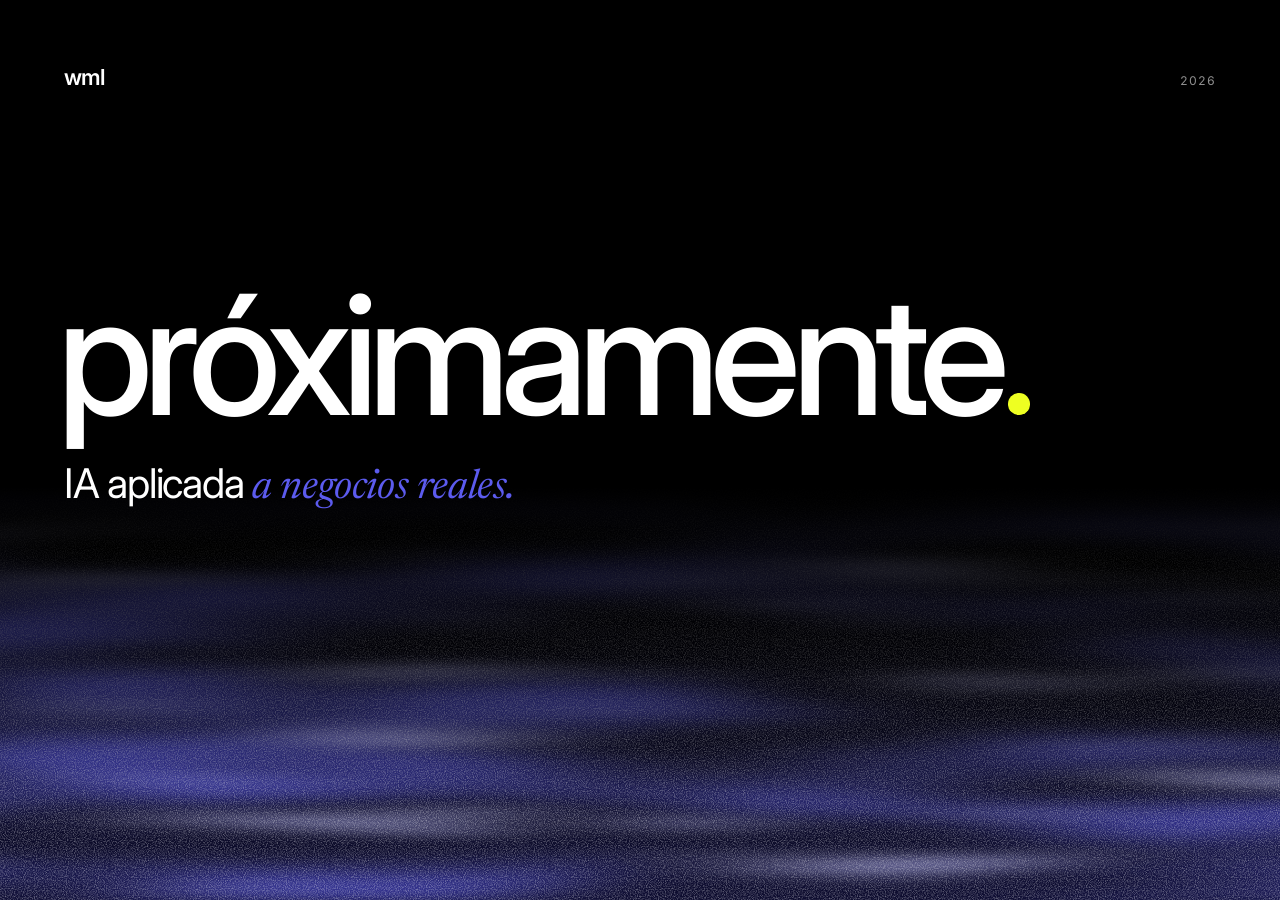
<file: proximamente/index.html>
<!doctype html>
<html lang="es">
<head>
<meta charset="utf-8">
<meta name="viewport" content="width=device-width, initial-scale=1, viewport-fit=cover">
<title>wml — próximamente</title>
<meta name="description" content="IA aplicada a negocios reales. Sitio en construcción.">
<meta name="theme-color" content="#000000">
<meta property="og:title" content="wml — próximamente">
<meta property="og:description" content="IA aplicada a negocios reales. Sitio en construcción.">
<meta property="og:type" content="website">
<link rel="icon" type="image/svg+xml" href="data:image/svg+xml,%3Csvg xmlns='http://www.w3.org/2000/svg' viewBox='0 0 32 32'%3E%3Crect width='32' height='32' rx='6' fill='%23000'/%3E%3Crect x='6' y='9' width='20' height='2' fill='%23fff' opacity='.35'/%3E%3Crect x='6' y='14' width='20' height='6' fill='%235C5BEE'/%3E%3Crect x='6' y='20' width='9' height='3' fill='%23EEFF22'/%3E%3C/svg%3E">
<link rel="preconnect" href="https://fonts.googleapis.com">
<link rel="preconnect" href="https://fonts.gstatic.com" crossorigin>
<link href="https://fonts.googleapis.com/css2?family=Inter:wght@400;500;600&family=Newsreader:ital,opsz,wght@1,6..72,400&display=swap" rel="stylesheet">
<style>
  /* ── STRATA tokens ───────────────────────────── */
  :root {
    --black:  #000000;          /* 60 · dominante */
    --white:  #FFFFFF;          /* 30 · texto */
    --purple: #5C5BEE;          /* acento editorial */
    --yellow: #EEFF22;          /* 10 · chispa */
    --deep:   #0E0D30;          /* morado profundo, base de la textura */
    --mute:   rgba(255,255,255,.56);
    --gutter: clamp(16px, 5vw, 64px);
    --sans:  "Inter", system-ui, -apple-system, "Segoe UI", Roboto, sans-serif;
    --serif: "Newsreader", Georgia, "Times New Roman", serif;
    --ease:  cubic-bezier(.2,.7,.2,1);
  }

  * { box-sizing: border-box; margin: 0; padding: 0; }

  body {
    position: relative;
    min-height: 100vh;
    min-height: 100svh;
    display: grid;
    grid-template-rows: auto 1fr;
    background: var(--black);
    color: var(--white);
    font-family: var(--sans);
    -webkit-font-smoothing: antialiased;
    overflow: hidden;
  }

  ::selection { background: var(--yellow); color: var(--black); }

  /* ── Cabecera ────────────────────────────────── */
  header {
    position: relative;
    z-index: 2;
    display: flex;
    justify-content: space-between;
    align-items: baseline;
    padding: var(--gutter) var(--gutter) 0;
  }
  .mark {
    font-weight: 600;
    font-size: 1.375rem;
    letter-spacing: -.045em;
  }
  .meta {
    font-size: .75rem;
    letter-spacing: .08em;
    color: var(--mute);
    font-variant-numeric: tabular-nums;
  }

  /* ── Mensaje ─────────────────────────────────── */
  main {
    position: relative;
    z-index: 2;
    align-self: center;
    padding: 0 var(--gutter);
    margin-bottom: 22vh;            /* sube el bloque para que flote sobre la textura */
    animation: rise 1.1s var(--ease) both;
  }
  h1 {
    font-weight: 500;
    font-size: clamp(3.25rem, 13vw, 12.5rem);
    line-height: .9;
    letter-spacing: -.06em;
    margin-left: -.04em;            /* compensa el lado izquierdo de la "p" a gran tamaño */
  }
  .dot {
    display: inline-block;
    width: .13em; height: .13em;
    margin-left: .05em;
    border-radius: 50%;
    background: var(--yellow);
    animation: pulse 2.6s ease-in-out infinite;
  }
  .tagline {
    margin-top: clamp(16px, 2.4vw, 32px);
    font-size: clamp(1.375rem, 3.2vw, 2.75rem);
    line-height: 1.15;
    letter-spacing: -.03em;
    font-weight: 400;
  }
  .tagline em {
    font-family: var(--serif);
    font-style: italic;
    letter-spacing: -.01em;
    color: var(--purple);
  }

  /* ── Profundidad: textura que sube desde abajo ── */
  .depth {
    position: fixed;
    left: 0; right: 0; bottom: 0;
    height: 46vh;
    height: 46svh;
    z-index: 1;
    pointer-events: none;
    background: linear-gradient(to top, var(--deep) 0%, rgba(18,17,58,.5) 40%, transparent 85%);
    -webkit-mask-image: linear-gradient(to top, #000 0%, #000 22%, rgba(0,0,0,.5) 58%, transparent 100%);
            mask-image: linear-gradient(to top, #000 0%, #000 22%, rgba(0,0,0,.5) 58%, transparent 100%);
  }
  .layer {
    position: absolute;
    top: 0; bottom: 0;
    left: -15%;
    width: 130%;
    will-change: transform;
  }
  .layer svg { display: block; width: 100%; height: 100%; }
  .far  { animation: drift 40s ease-in-out infinite alternate; }
  .near { animation: drift 28s ease-in-out infinite alternate-reverse; opacity: .85; }

  .grain {
    position: absolute;
    inset: -20% 0 0 0;
    opacity: .55;
    background-image: url("data:image/svg+xml,%3Csvg xmlns='http://www.w3.org/2000/svg' width='220' height='220'%3E%3Cfilter id='g'%3E%3CfeTurbulence type='fractalNoise' baseFrequency='.9' numOctaves='3' stitchTiles='stitch'/%3E%3CfeColorMatrix values='0 0 0 0 1 0 0 0 0 1 0 0 0 0 1 0 0 0 1.4 -.55'/%3E%3C/filter%3E%3Crect width='100%25' height='100%25' filter='url(%23g)'/%3E%3C/svg%3E");
    background-size: 220px 220px;
  }

  /* ── Movimiento ──────────────────────────────── */
  @keyframes rise  { from { opacity: 0; transform: translateY(14px); } to { opacity: 1; transform: none; } }
  @keyframes drift { from { transform: translateX(-5%); } to { transform: translateX(5%); } }
  @keyframes pulse {
    0%, 100% { box-shadow: 0 0 0 0 rgba(238,255,34,.45); }
    50%      { box-shadow: 0 0 0 .08em rgba(238,255,34,0); }
  }
  @media (prefers-reduced-motion: reduce) {
    *, *::before, *::after { animation: none !important; }
  }
</style>
</head>
<body>

  <header>
    <span class="mark">wml</span>
    <span class="meta">2026</span>
  </header>

  <main>
    <h1>próximamente<span class="dot" aria-hidden="true"></span></h1>
    <p class="tagline">IA aplicada <em>a negocios reales.</em></p>
  </main>

  <div class="depth" aria-hidden="true">
    <!-- capa lejana: vetas moradas, desenfoque horizontal fuerte -->
    <div class="layer far">
      <svg xmlns="http://www.w3.org/2000/svg" preserveAspectRatio="none">
        <filter id="farF" x="0" y="0" width="100%" height="100%" color-interpolation-filters="sRGB">
          <feTurbulence type="fractalNoise" baseFrequency="0.0014 0.016" numOctaves="3" seed="7"/>
          <feColorMatrix type="matrix" values="0 0 0 0 0.36  0 0 0 0 0.357  0 0 0 0 0.933  2.4 0 0 0 -1.05"/>
          <feGaussianBlur stdDeviation="48 9"/>
        </filter>
        <rect width="100%" height="100%" filter="url(#farF)"/>
      </svg>
    </div>
    <!-- capa cercana: destellos lavanda, se mueve en sentido contrario -->
    <div class="layer near">
      <svg xmlns="http://www.w3.org/2000/svg" preserveAspectRatio="none">
        <filter id="nearF" x="0" y="0" width="100%" height="100%" color-interpolation-filters="sRGB">
          <feTurbulence type="fractalNoise" baseFrequency="0.0024 0.028" numOctaves="3" seed="23"/>
          <feColorMatrix type="matrix" values="0 0 0 0 0.76  0 0 0 0 0.76  0 0 0 0 1  3.2 0 0 0 -1.9"/>
          <feGaussianBlur stdDeviation="60 6"/>
        </filter>
        <rect width="100%" height="100%" filter="url(#nearF)"/>
      </svg>
    </div>
    <!-- grano tipo película, encima de todo -->
    <div class="grain"></div>
  </div>

</body>
</html>
</file>
